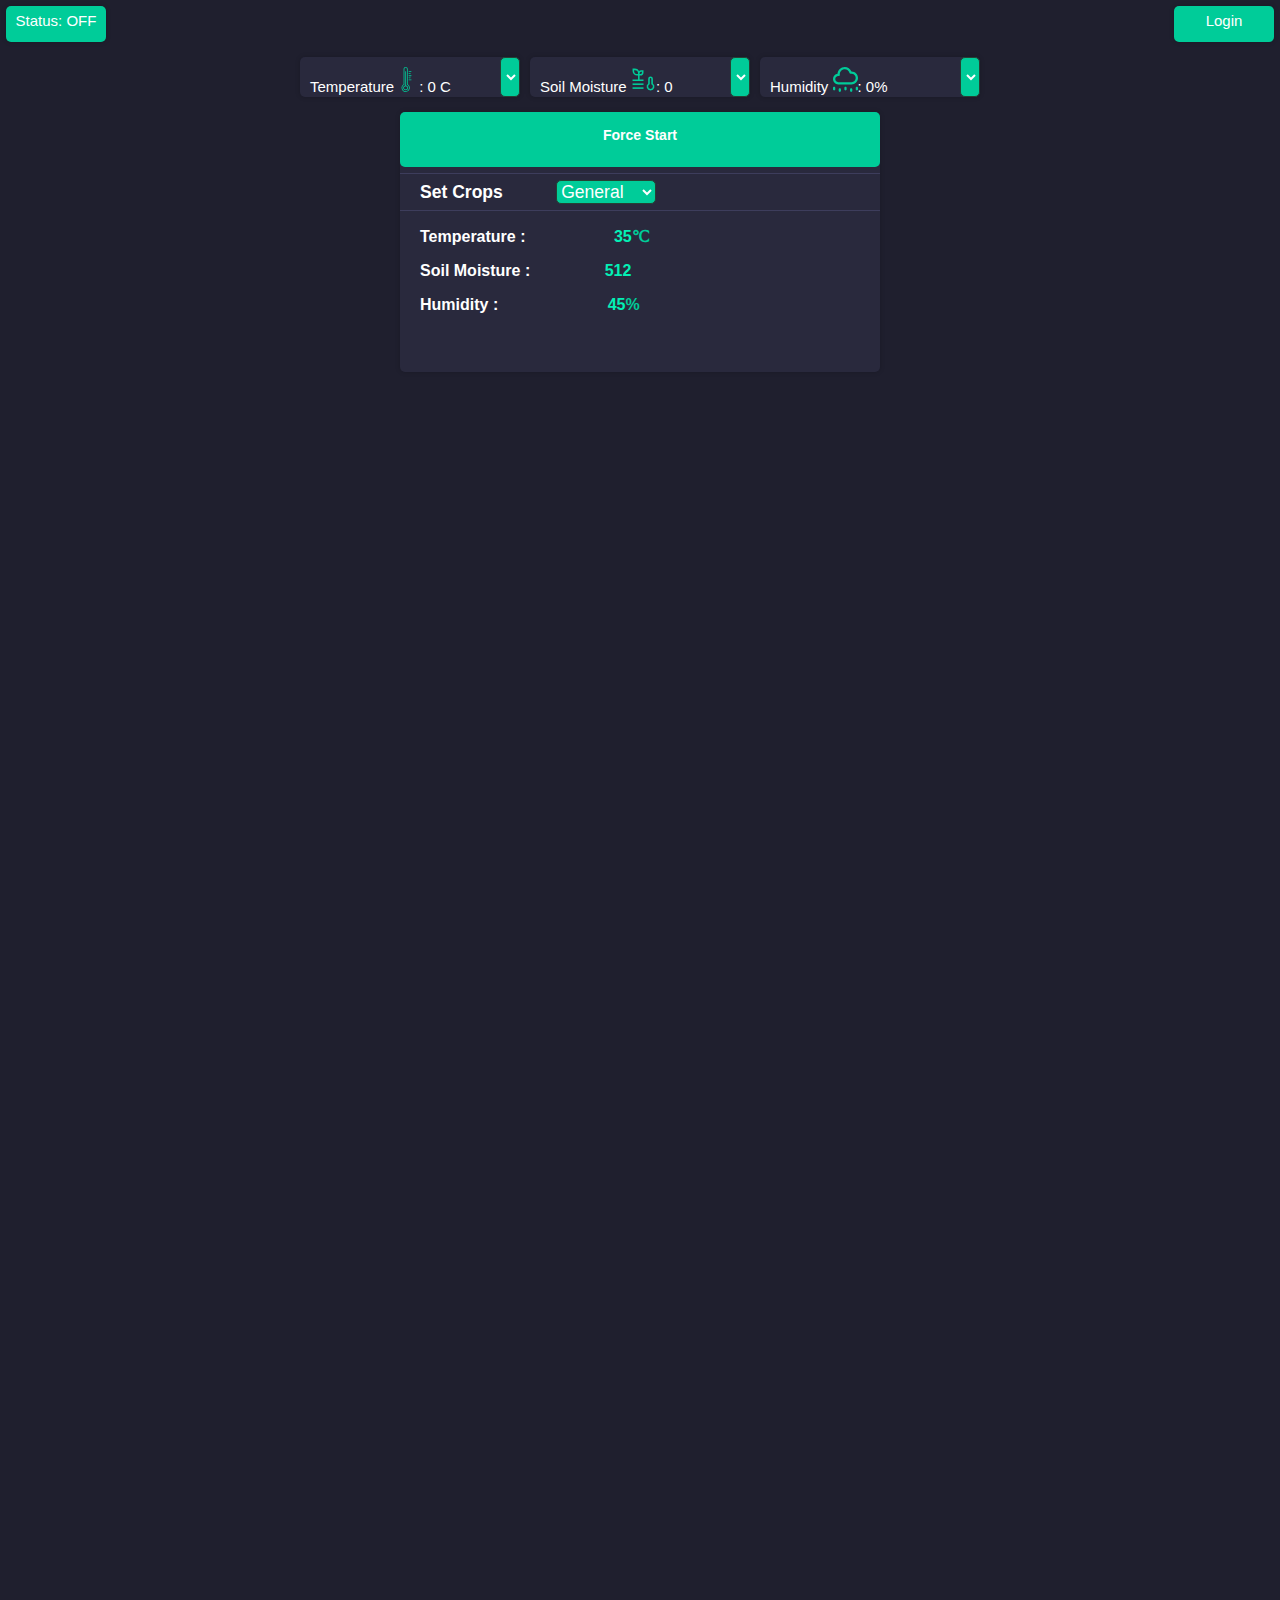
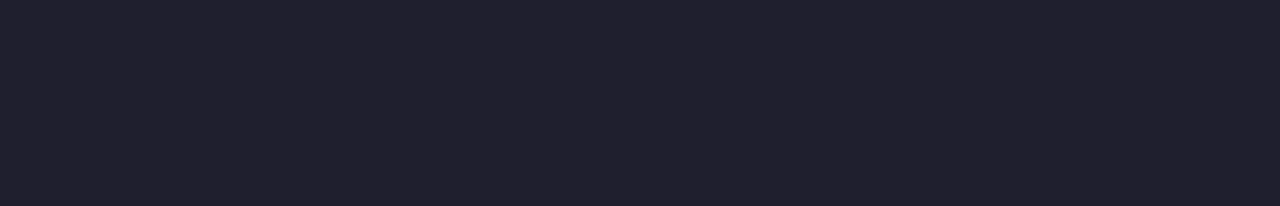
<file: index.html>
<!DOCTYPE html>
<html lang="en">

<head>
  <meta charset="UTF-8">
  <meta http-equiv="X-UA-Compatible" content="IE=edge">
  <meta name="viewport" content="width=device-width, initial-scale=1.0">
  <title>MRP Project</title>
  <link rel="stylesheet" href="style.css">
</head>

<body>
  <!-- header section -->
  <div class="head-section">
    <div class="status">Status: <span id="motor-status">OFF</span></div>
    <div class="login">Login</div>
  </div>
 
  <!--card layout start-->
  <div class="container">
    <!-- live status bar section start -->
    <div class="row">
      <div class="card-01"><span  id="temp">Temperature<img src="svg/temp-svg.svg" width="25px">: <span id="temp_live_data">0 C</span></span>
        <select name="sensor" id="display-sensor">
          <option value="s1">Average Value:<span id="temp_live_data1">0 C</span></option>
          <hr>
          <option value="s1">sensor 1: 45 C</option>
          <option value="s2">sensor 2: 45 C</option>
          <option value="s3">sensor 3: 45 C</option>
          <option value="s4">sensor 4: 45 C</option>
      </select>
      </div>
      <div class="card-02"><span id="soil-moisture">Soil Moisture <img src="svg/soil.svg" width="25px">: <span id="soil_live_data">0</span></span>
        <select name="sensor" id="display-sensor">
          <option value="s1">Average Value: 512</option>
          <hr>
          <option value="s1">sensor 1: 512</option>
          <option value="s2">sensor 2: 512</option>
          <option value="s3">sensor 3: 512</option>
          <option value="s4">sensor 4: 512</option>
      </select>
      </div>
      <div class="card-03"><span  id="humidity">Humidity <img src="svg/rain.svg" width="25px">: <span id="hum_live_data">0%</span></span> 
        <select name="sensor" id="display-sensor">
          <option value="s1">Average Value: 45%</option>
          <hr>
          <option value="s1">sensor 1: 45%</option>
          <option value="s2">sensor 2: 45%</option>
          <option value="s3">sensor 3: 45%</option>
          <option value="s4">sensor 4: 45%</option>
      </select>
      </div>
    </div>
    <!-- live status bar section end-->

    <!-- manual mode section start-->
    <div class="row">
      <div class="card-04" id="card-cp"><h3 class="force-start"id="start-stop" onclick="startStop()">Force Start</h3><hr>
        <label class="set-crop-text">Set Crops</label>
        <select name="crop"id="select-crop" onchange="display_crops()">
          <option value="General">General</option>
          <option value="Cotton">Cotton</option>
          <option value="Ground Nut">Ground Nut</option>
          <option value="Pearl Millet">Pearl Millet</option>
        </select><hr>
        <h3 id="cp">Temperature : <span id="var-temp">35</span><span style="color:#00cc99">&#8451;</span></h3>
        <!-- <Input class="range"id="range1" type="range" value="35" min="20" max="60" onChange="temp_rs(this.value),temp_threshold_value()" ontouchmove="temp_rs(this.value)" onmousemove="temp_rs(this.value)"></Input> -->
        <h3 id="cp">Soil Moisture : <span id="var-soil-moisture">512</span></h3>
        <!-- <Input class="range"id="range2" type="range" value="512" min="0" max="1023" onChange="soil_Moisture_rs(this.value),soil_Moisture_threshold_value()" ontouchmove="soil_Moisture_rs(this.value)" onmousemove="soil_Moisture_rs(this.value)"></Input> -->
        <h3 id="cp">Humidity : <span id="var-humidity">45</span><span style="color:#00cc99">%</span></h3>
        <!-- <Input class="range"id="range3" type="range" value="45" min="20" max="70" onChange="humidity_rs(this.value),humidity_threshold_value()" ontouchmove="humidity_rs(this.value)" onmousemove="humidity_rs(this.value)"></Input> -->
      </div>
    </div>
  </div>
  <!--card layout end-->
  <script src="script.js"></script>
  <script src="chart.js"></script>
  <!-- <script src="custom.js"></script> -->
  <script src="fetchLiveData.js"></script>
  <!-- <script src="ThresholdValues.js"></script> -->
  <script src="displayCrops.js"></script>
</body>

</html>
</file>
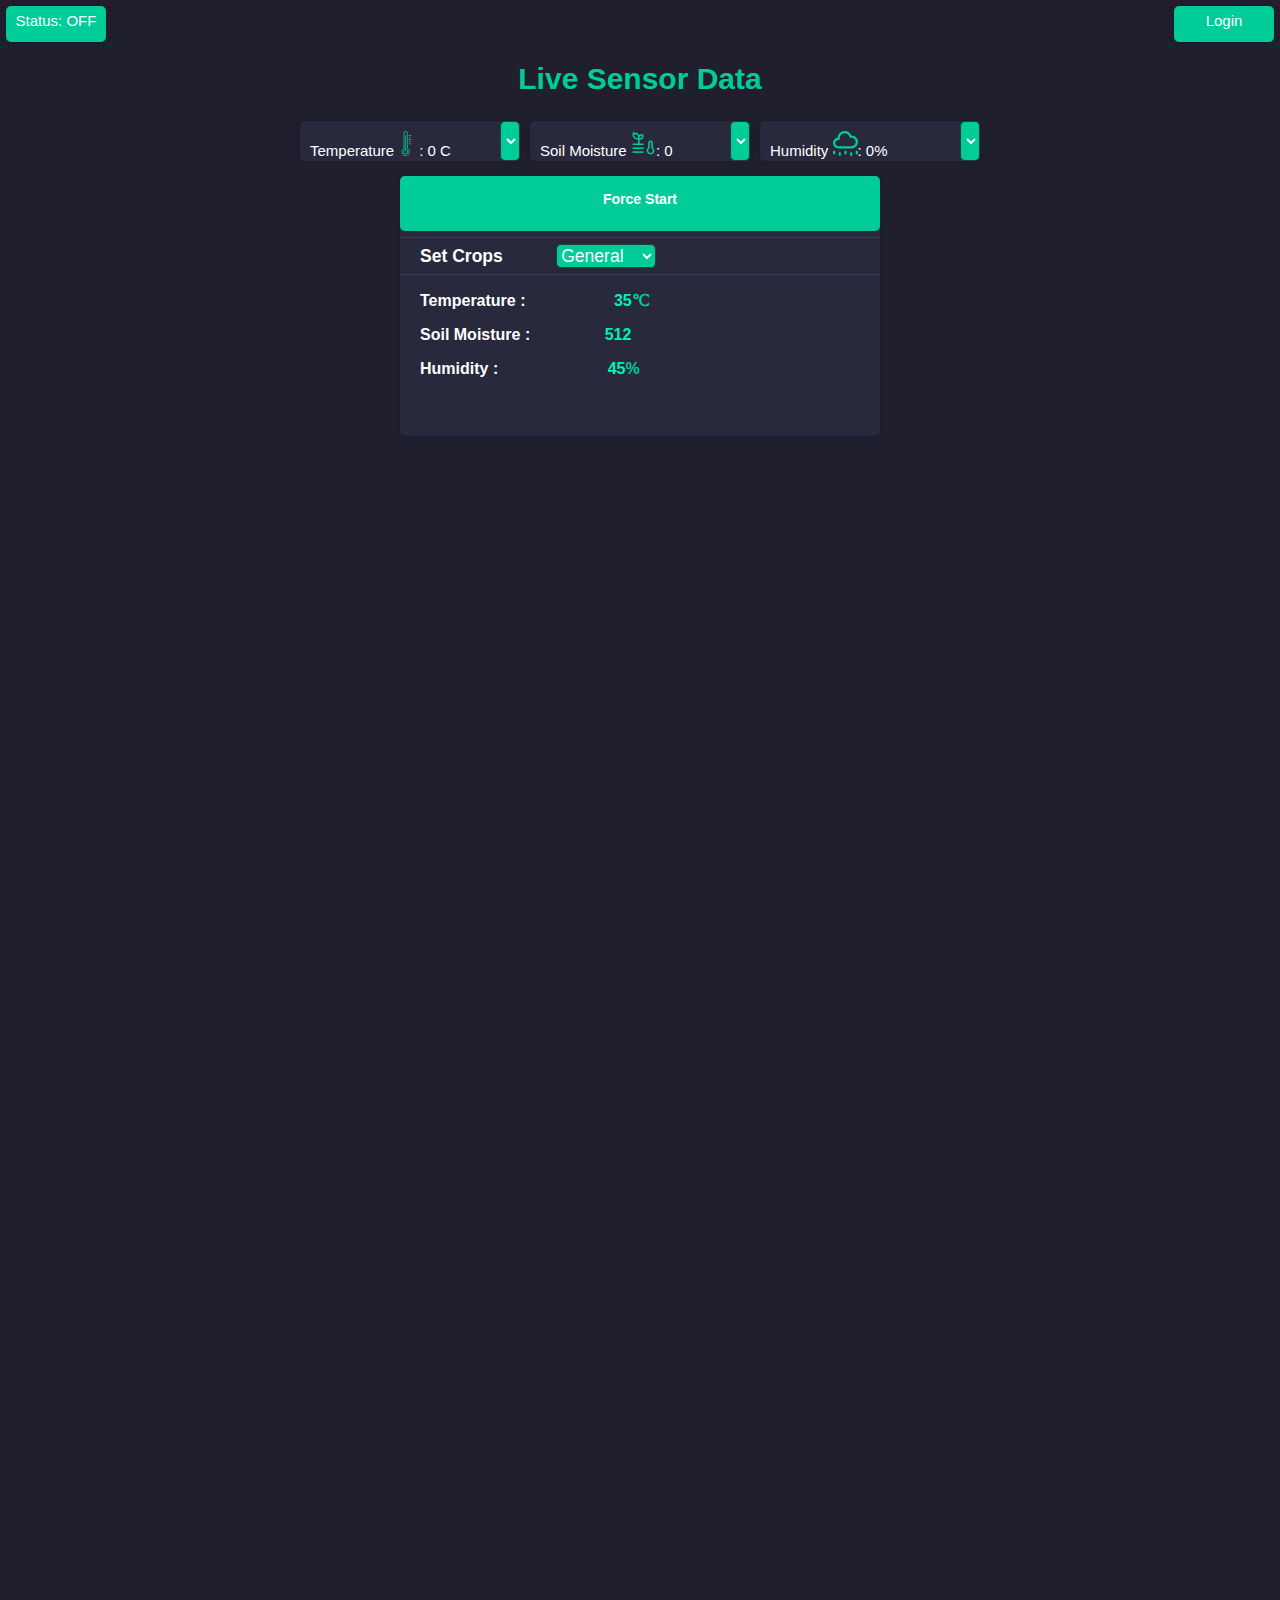
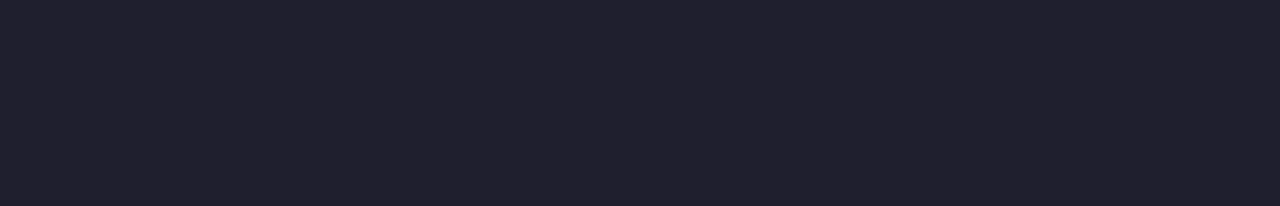
<file: main/main.html>
<!DOCTYPE html>
<html lang="en">

<head>
  <meta charset="UTF-8">
  <meta http-equiv="X-UA-Compatible" content="IE=edge">
  <meta name="viewport" content="width=device-width, initial-scale=1.0">
  <title>MRP Project</title>
  <link rel="stylesheet" href="css/style.css">
</head>

<body>
  <!-- header section -->
  <div class="head-section">
    <div class="status">Status: <span id="motor-status">OFF</span></div>
    <div class="login" id="login-btn">Login</div>
  </div>
 
  <!--card layout start-->
  <div class="container">
    <h1>Live Sensor Data</h1>
    <!-- live status bar section start -->
    <div class="row">
      <div class="card-01"><span  id="temp">Temperature<img src="svg/temp-svg.svg" width="25px">: <span id="temp_live_data">0 C</span></span>
        <select name="sensor" id="display-sensor">
          <option value="s1">Average Value:<span id="temp_live_data">0 C</span></option>
          <hr>
          <option value="s1">sensor 1: 45 C</option>
          <option value="s2">sensor 2: 45 C</option>
          <option value="s3">sensor 3: 45 C</option>
          <option value="s4">sensor 4: 45 C</option>
      </select>
      </div>
      <div class="card-02"><span id="soil-moisture">Soil Moisture <img src="svg/soil.svg" width="25px">: <span id="soil_live_data">0</span></span>
        <select name="sensor" id="display-sensor">
          <option value="s1">Average Value: 512</option>
          <hr>
          <option value="s1">sensor 1: 512</option>
          <option value="s2">sensor 2: 512</option>
          <option value="s3">sensor 3: 512</option>
          <option value="s4">sensor 4: 512</option>
      </select>
      </div>
      <div class="card-03"><span  id="humidity">Humidity <img src="svg/rain.svg" width="25px">: <span id="hum_live_data">0%</span></span> 
        <select name="sensor" id="display-sensor">
          <option value="s1">Average Value: 45%</option>
          <hr>
          <option value="s1">sensor 1: 45%</option>
          <option value="s2">sensor 2: 45%</option>
          <option value="s3">sensor 3: 45%</option>
          <option value="s4">sensor 4: 45%</option>
      </select>
      </div>
    </div>
    <!-- live status bar section end-->

    <!-- manual mode section start-->
    <div class="row">
      <div class="card-04" id="card-cp"><h3 class="force-start"id="start-stop" onclick="startStop()">Force Start</h3><hr>
        <label class="set-crop-text">Set Crops</label>
        <select name="crop"id="select-crop" onchange="display_crops()">
          <option value="General">General</option>
          <option value="Cotton">Cotton</option>
          <option value="Ground Nut">Ground Nut</option>
          <option value="Pearl Millet">Pearl Millet</option>
        </select><hr>
        <h3 id="cp">Temperature : <span id="var-temp">35</span><span style="color:#00cc99">&#8451;</span></h3>
        <!-- <Input class="range"id="range1" type="range" value="35" min="20" max="60" onChange="temp_rs(this.value),temp_threshold_value()" ontouchmove="temp_rs(this.value)" onmousemove="temp_rs(this.value)"></Input> -->
        <h3 id="cp">Soil Moisture : <span id="var-soil-moisture">512</span></h3>
        <!-- <Input class="range"id="range2" type="range" value="512" min="0" max="1023" onChange="soil_Moisture_rs(this.value),soil_Moisture_threshold_value()" ontouchmove="soil_Moisture_rs(this.value)" onmousemove="soil_Moisture_rs(this.value)"></Input> -->
        <h3 id="cp">Humidity : <span id="var-humidity">45</span><span style="color:#00cc99">%</span></h3>
        <!-- <Input class="range"id="range3" type="range" value="45" min="20" max="70" onChange="humidity_rs(this.value),humidity_threshold_value()" ontouchmove="humidity_rs(this.value)" onmousemove="humidity_rs(this.value)"></Input> -->
      </div>
    </div>
  </div>
  <!--card layout end-->
  <script src="js/script.js"></script>
  <script src="js/chart.js"></script>
  <!-- <script src="custom.js"></script> -->
  <script src="js/fetchLiveData.js"></script>
  <!-- <script src="ThresholdValues.js"></script> -->
  <script src="js/displayCrops.js"></script>
</body>

</html>
</file>
<file: style.css>
body{
  margin: 0;
  padding: 0;
  height: 200vh;
  background-color:#1f1f2e;
  font-family:sans-serif;
  font-size: 15px;
}
.head-section{
  display: flex;
  justify-content: center;
  justify-content: space-between;
  justify-items: center;
  margin-left: 5px;
  margin-right: 5px;
  margin: 6px;
}
.status{
  background: #00cc99;
  width: 100px;
  height: 30px;
  border-radius: 5px;
  box-shadow: 0 0 5px rgba(0, 0, 0, 0.2);
  text-align: center;
  color:  #ffffff;
  font-family:sans-serif;
  font-size: 15px;
  padding-top: 6px;
}

.login{
  background:#00cc99;
  width: 100px;
  height: 30px;
  border-radius: 5px;
  box-shadow: 0 0 5px rgba(0, 0, 0, 0.2);
  text-align: center;
  color:  #ffffff;
  font-family:sans-serif;
  font-size: 15px;
  padding-top: 6px;
}
.login:hover{
  cursor: pointer;
  opacity: 0.8;
}
.login:active{
  opacity: 0.5;
}

.container{
  margin: 10px;
}

.row{
  width: 100%;
  display: flex;
  justify-content: center;
  flex-wrap: wrap;
  font-size: 12px;
}
#display-sensor{
  width: 20px;
  font-family:sans-serif;
  font-size: 15px;
  background-color:#00cc99;
  color: white;
  border: 1px solid rgb(37, 66, 52);
  border-radius: 5px;
  cursor: pointer;
}
/* ========live data status========= */
.live-data{
  background: #03D29F;
  position: relative;
  flex: 1;
  max-width: 220px;
  height: 40px;
  margin: 10px;
  border-radius: 5px;
  box-shadow: 0 0 5px rgba(0, 0, 0, 0.2);
  display: flex;
  justify-content: center;
  justify-content: space-between;
  justify-items: center;
}

#temp{
  color:  #ffffff;
  /* margin-top: 11px;
  margin-left: 11px; */
  margin: 11px;
  font-size: 15px;
}
#soil-moisture{
  color:  #ffffff;
  /* margin-top: 11px;
  margin-left: 11px; */
  margin: 11px;
  font-size: 15px;
}
#humidity{
  color:  #ffffff;
  margin-top: 11px;
  margin-left: 11px;
  margin: 11px;
  font-size: 15px;
}
/* =========mode settings========== */
.force-start{
  margin: 0;
  background-color: #00cc99;
  color: white;
  border: none;
  height: 40px;
  border-radius: 5px;
  cursor: pointer;
  text-align: center;
  padding-top: 15px;
}

.force-start:hover{
  opacity: 0.8;
}
.force-start:active{
  opacity: 0.5;
}

.switch-mode{
  margin: 0;
  background-color: #00cc99;
  color: white;
  border: none;
  height: 40px;
  border-radius: 5px;
  cursor: pointer;
  margin-top: 10px;
  text-align: center;
  padding-top: 15px;
}

.switch-mode:hover{
  opacity: 0.8;
}
.switch-mode:active{
  opacity: 0.5;
}

.set-crop-text{
  font-family:sans-serif;
  font-size: 17.55px;
  font-weight: bold;
  color: white;
  padding-left: 20px;
  padding-right: 50px;
}
#select-crop{
  font-family:sans-serif;
  font-size: 17.55px;
  background-color:#00cc99;
  color: white;
  border: 1px solid rgb(37, 66, 52);
  border-radius: 5px;
  cursor: pointer;
  width: 100px;
}

#user-guide{
  text-align: center;
  color: white;
  margin-top: 12px;
}
a{
  color:white;
  text-decoration: none;
}
a:hover{
  color:#00cc99;
  cursor: pointer;
}
a:active{
  color: rgb(32, 240, 143);
}

/* ==========current presets========== */
#current-preset{
  color: white;
  text-align: center;
  font-size:20px;
}
#cp{
  padding-left: 20px;
  color: white;
  font-size:16px;
}

#var-temp{
  color: #03f0b5;
  margin-left: 84px;
}
#var-soil-moisture{
  margin-left: 70px;
  color: #03f0b5;
}
#var-humidity{
  margin-left: 105px;
  color: #03f0b5;
}
/* ========================== */
.card-01{
  background: #29293d;
  position: relative;
  flex: 1;
  display: flex;
  height: 40px;
  margin: 5px;
  max-width: 320px;
  border-radius: 5px;
  box-shadow: 0 0 5px rgba(0, 0, 0, 0.2);
  justify-items: center;
  justify-content: center;
  justify-content: space-between;
}

.card-02{
  background: #29293d;
  position: relative;
  flex: 1;
  display: flex;
  height: 40px;
  margin: 5px;
  max-width: 320px;
  border-radius: 5px;
  box-shadow: 0 0 5px rgba(0, 0, 0, 0.2);
  justify-content: space-between;
}

.card-03{
  background: #29293d;
  position: relative;
  flex: 1;
  display: flex;
  height: 40px;
  margin: 5px;
  max-width: 320px;
  border-radius: 5px;
  box-shadow: 0 0 5px rgba(0, 0, 0, 0.2);
  justify-content: space-between;
}
.card-04{
  background: #29293d;
  position: relative;
  flex: 1;
  max-width: 460px;
  height: 260px;
  margin: 10px;
  border-radius: 5px;
  box-shadow: 0 0 5px rgba(0, 0, 0, 0.2);
}


hr{
  height: 1px;
  background-color: #3d3d5c;
  border: none;
  }

  @media only screen
  and (min-device-width : 150px) and (max-device-width : 300px){
  /* Styles */
  #temp{
    margin-top: 10px;
    margin-left: 10px;
/*     font-size: 14px; */
  }
  #soil-moisture{
    margin-top: 10px;
    margin-left: 10px;
/*     font-size: 14px; */
  }
  #humidity{
    margin-top: 10px;
    margin-left: 10px;
/*     font-size: 14px; */
  }
  
  #var-temp{
    color: #03f0b5;
    margin-left: 40px;
  }
  #var-soil-moisture{
    margin-left: 35px;
    color: #03f0b5;
  }
  #var-humidity{
    margin-left: 66px;
    color: #03f0b5;
  }
  .set-crop-text{
    padding-left: 20px;
    padding-right: 20px;
  }
  .card-01{
    flex: 100%;
    max-width: 230px;
    display: flex;

  }
  
  .card-02{
    flex: 100%;
    max-width: 230px;
    display: flex;

  }

  .card-03{
    flex: 100%;
    max-width: 230px;
    display: flex;

  }
  
  .card-04{
    flex: 100%;
    max-width: 230px;
  }
  
 }
  

/* Smartphones (portrait and landscape) ----------- */
@media only screen
and (min-device-width : 300px)
and (max-device-width : 480px) {
/* Styles */
#temp{
  margin-top: 5px;
  margin-left: 10px;
}
#soil-moisture{
  margin-top: 5px;
  margin-left: 10px;
}
#humidity{
  margin-top: 5px;
  margin-left: 10px;
}

.card-01{
  flex: 100%;
  max-width: 320px;
  display: flex;
}

.card-02{
  flex: 100%;
  max-width: 320px;
  display: flex;

}
.card-03{
  flex: 100%;
  max-width: 320px;
  display: flex;

}
.card-04{
  flex: 100%;
  max-width: 320px;
}

}

/* Smartphones (landscape) ----------- */
@media (min-width: 481px) and (max-width: 767px) {
/* Styles */
#temp{
  margin-top: 5px;
  margin-left: 10px;
}
#soil-moisture{
  margin-top: 5px;
  margin-left: 10px;
}
#humidity{
  margin-top: 5px;
  margin-left: 10px;
}

.card-01{
  flex: 100%;
  max-width: 185px;
  display: flex;

}

.card-02{
  flex: 100%;
  max-width: 185px;
  display: flex;

}

.card-03{
  flex: 100%;
  max-width: 185px;
  display: flex;

}
.card-04{
  flex: 100%;
  max-width: 320px;
}

}

/* iPads (portrait and landscape) ----------- */
@media (min-width: 768px) and (max-width: 1024px){
/* Styles */
#temp{
  margin-top: 10px;
  margin-left: 10px;
}
#soil-moisture{
  margin-top: 10px;
  margin-left: 10px;
}
#humidity{
  margin-top: 10px;
  margin-left: 10px;
}


.card-01{
  flex: 100%;
  max-width: 190px;
  display: flex;

}

.card-02{
  flex: 100%;
  max-width: 190px;
}

.card-03{
  flex: 100%;
  max-width: 190px;
}
.card-04{
  flex: 100%;
  max-width: 350px;
}

}

/* Desktops and laptops ----------- */
@media (min-width: 1025px) and (max-width: 1280px) {
/* Styles */
#temp{
  margin-top: 10px;
  margin-left: 10px;
}
#soil-moisture{
  margin-top: 10px;
  margin-left: 10px;
}
#humidity{
  margin-top: 10px;
  margin-left: 10px;
}

.card-01{
  flex: 100%;
  max-width: 220px;
}

.card-02{
  flex: 100%;
  max-width: 220px;
}

.card-03{
  flex: 100%;
  max-width: 220px;
}

.card-04{
  flex: 100%;
  max-width: 480px;
}

}
</file>
<file: main/css/style.css>
body{
  margin: 0;
  padding: 0;
  height: 200vh;
  background-color:#1f1f2e;
  font-family:sans-serif;
  font-size: 15px;
}
h1{
  text-align: center;
  color:#00cc99;
}
.head-section{
  display: flex;
  justify-content: center;
  justify-content: space-between;
  justify-items: center;
  margin-left: 5px;
  margin-right: 5px;
  margin: 6px;
}
.status{
  background: #00cc99;
  width: 100px;
  height: 30px;
  border-radius: 5px;
  box-shadow: 0 0 5px rgba(0, 0, 0, 0.2);
  text-align: center;
  color:  #ffffff;
  font-family:sans-serif;
  font-size: 15px;
  padding-top: 6px;
}

.login{
  background:#00cc99;
  width: 100px;
  height: 30px;
  border-radius: 5px;
  box-shadow: 0 0 5px rgba(0, 0, 0, 0.2);
  text-align: center;
  color:  #ffffff;
  font-family:sans-serif;
  font-size: 15px;
  padding-top: 6px;
}
.login:hover{
  cursor: pointer;
  opacity: 0.8;
}
.login:active{
  opacity: 0.5;
}

.container{
  margin: 10px;
}

.row{
  width: 100%;
  display: flex;
  justify-content: center;
  flex-wrap: wrap;
  font-size: 12px;
}
#display-sensor{
  width: 20px;
  font-family:sans-serif;
  font-size: 15px;
  background-color:#00cc99;
  color: white;
  border: 1px solid rgb(37, 66, 52);
  border-radius: 5px;
  cursor: pointer;
}
/* ========live data status========= */
.live-data{
  background: #03D29F;
  position: relative;
  flex: 1;
  max-width: 220px;
  height: 40px;
  margin: 10px;
  border-radius: 5px;
  box-shadow: 0 0 5px rgba(0, 0, 0, 0.2);
  display: flex;
  justify-content: center;
  justify-content: space-between;
  justify-items: center;
}

#temp{
  color:  #ffffff;
  /* margin-top: 11px;
  margin-left: 11px; */
  margin: 11px;
  font-size: 15px;
}
#soil-moisture{
  color:  #ffffff;
  /* margin-top: 11px;
  margin-left: 11px; */
  margin: 11px;
  font-size: 15px;
}
#humidity{
  color:  #ffffff;
  margin-top: 11px;
  margin-left: 11px;
  margin: 11px;
  font-size: 15px;
}
/* =========mode settings========== */
.force-start{
  margin: 0;
  background-color: #00cc99;
  color: white;
  border: none;
  height: 40px;
  border-radius: 5px;
  cursor: pointer;
  text-align: center;
  padding-top: 15px;
}

.force-start:hover{
  opacity: 0.8;
}
.force-start:active{
  opacity: 0.5;
}

.switch-mode{
  margin: 0;
  background-color: #00cc99;
  color: white;
  border: none;
  height: 40px;
  border-radius: 5px;
  cursor: pointer;
  margin-top: 10px;
  text-align: center;
  padding-top: 15px;
}

.switch-mode:hover{
  opacity: 0.8;
}
.switch-mode:active{
  opacity: 0.5;
}

.set-crop-text{
  font-family:sans-serif;
  font-size: 17.55px;
  font-weight: bold;
  color: white;
  padding-left: 20px;
  padding-right: 50px;
}
#select-crop{
  font-family:sans-serif;
  font-size: 17.55px;
  background-color:#00cc99;
  color: white;
  border: 1px solid rgb(37, 66, 52);
  border-radius: 5px;
  cursor: pointer;
  width: 100px;
}

#user-guide{
  text-align: center;
  color: white;
  margin-top: 12px;
}
a{
  color:white;
  text-decoration: none;
}
a:hover{
  color:#00cc99;
  cursor: pointer;
}
a:active{
  color: rgb(32, 240, 143);
}

/* ==========current presets========== */
#current-preset{
  color: white;
  text-align: center;
  font-size:20px;
}
#cp{
  padding-left: 20px;
  color: white;
  font-size:16px;
}

#var-temp{
  color: #03f0b5;
  margin-left: 84px;
}
#var-soil-moisture{
  margin-left: 70px;
  color: #03f0b5;
}
#var-humidity{
  margin-left: 105px;
  color: #03f0b5;
}
/* ========================== */
.card-01{
  background: #29293d;
  position: relative;
  flex: 1;
  display: flex;
  height: 40px;
  margin: 5px;
  max-width: 320px;
  border-radius: 5px;
  box-shadow: 0 0 5px rgba(0, 0, 0, 0.2);
  justify-items: center;
  justify-content: center;
  justify-content: space-between;
}

.card-02{
  background: #29293d;
  position: relative;
  flex: 1;
  display: flex;
  height: 40px;
  margin: 5px;
  max-width: 320px;
  border-radius: 5px;
  box-shadow: 0 0 5px rgba(0, 0, 0, 0.2);
  justify-content: space-between;
}

.card-03{
  background: #29293d;
  position: relative;
  flex: 1;
  display: flex;
  height: 40px;
  margin: 5px;
  max-width: 320px;
  border-radius: 5px;
  box-shadow: 0 0 5px rgba(0, 0, 0, 0.2);
  justify-content: space-between;
}
.card-04{
  background: #29293d;
  position: relative;
  flex: 1;
  max-width: 460px;
  height: 260px;
  margin: 10px;
  border-radius: 5px;
  box-shadow: 0 0 5px rgba(0, 0, 0, 0.2);
}


hr{
  height: 1px;
  background-color: #3d3d5c;
  border: none;
  }

  @media only screen
  and (min-device-width : 150px) and (max-device-width : 300px){
  /* Styles */
  #temp{
    margin-top: 10px;
    margin-left: 10px;
/*     font-size: 14px; */
  }
  #soil-moisture{
    margin-top: 10px;
    margin-left: 10px;
/*     font-size: 14px; */
  }
  #humidity{
    margin-top: 10px;
    margin-left: 10px;
/*     font-size: 14px; */
  }
  
  #var-temp{
    color: #03f0b5;
    margin-left: 40px;
  }
  #var-soil-moisture{
    margin-left: 35px;
    color: #03f0b5;
  }
  #var-humidity{
    margin-left: 66px;
    color: #03f0b5;
  }
  .set-crop-text{
    padding-left: 20px;
    padding-right: 20px;
  }
  .card-01{
    flex: 100%;
    max-width: 230px;
    display: flex;

  }
  
  .card-02{
    flex: 100%;
    max-width: 230px;
    display: flex;

  }

  .card-03{
    flex: 100%;
    max-width: 230px;
    display: flex;

  }
  
  .card-04{
    flex: 100%;
    max-width: 230px;
  }
  
 }
  

/* Smartphones (portrait and landscape) ----------- */
@media only screen
and (min-device-width : 300px)
and (max-device-width : 480px) {
/* Styles */
#temp{
  margin-top: 5px;
  margin-left: 10px;
}
#soil-moisture{
  margin-top: 5px;
  margin-left: 10px;
}
#humidity{
  margin-top: 5px;
  margin-left: 10px;
}

.card-01{
  flex: 100%;
  max-width: 320px;
  display: flex;
}

.card-02{
  flex: 100%;
  max-width: 320px;
  display: flex;

}
.card-03{
  flex: 100%;
  max-width: 320px;
  display: flex;

}
.card-04{
  flex: 100%;
  max-width: 320px;
}

}

/* Smartphones (landscape) ----------- */
@media (min-width: 481px) and (max-width: 767px) {
/* Styles */
#temp{
  margin-top: 5px;
  margin-left: 10px;
}
#soil-moisture{
  margin-top: 5px;
  margin-left: 10px;
}
#humidity{
  margin-top: 5px;
  margin-left: 10px;
}

.card-01{
  flex: 100%;
  max-width: 185px;
  display: flex;

}

.card-02{
  flex: 100%;
  max-width: 185px;
  display: flex;

}

.card-03{
  flex: 100%;
  max-width: 185px;
  display: flex;

}
.card-04{
  flex: 100%;
  max-width: 320px;
}

}

/* iPads (portrait and landscape) ----------- */
@media (min-width: 768px) and (max-width: 1024px){
/* Styles */
#temp{
  margin-top: 10px;
  margin-left: 10px;
}
#soil-moisture{
  margin-top: 10px;
  margin-left: 10px;
}
#humidity{
  margin-top: 10px;
  margin-left: 10px;
}


.card-01{
  flex: 100%;
  max-width: 190px;
  display: flex;

}

.card-02{
  flex: 100%;
  max-width: 190px;
}

.card-03{
  flex: 100%;
  max-width: 190px;
}
.card-04{
  flex: 100%;
  max-width: 350px;
}

}

/* Desktops and laptops ----------- */
@media (min-width: 1025px) and (max-width: 1280px) {
/* Styles */
#temp{
  margin-top: 10px;
  margin-left: 10px;
}
#soil-moisture{
  margin-top: 10px;
  margin-left: 10px;
}
#humidity{
  margin-top: 10px;
  margin-left: 10px;
}

.card-01{
  flex: 100%;
  max-width: 220px;
}

.card-02{
  flex: 100%;
  max-width: 220px;
}

.card-03{
  flex: 100%;
  max-width: 220px;
}

.card-04{
  flex: 100%;
  max-width: 480px;
}

}
</file>
